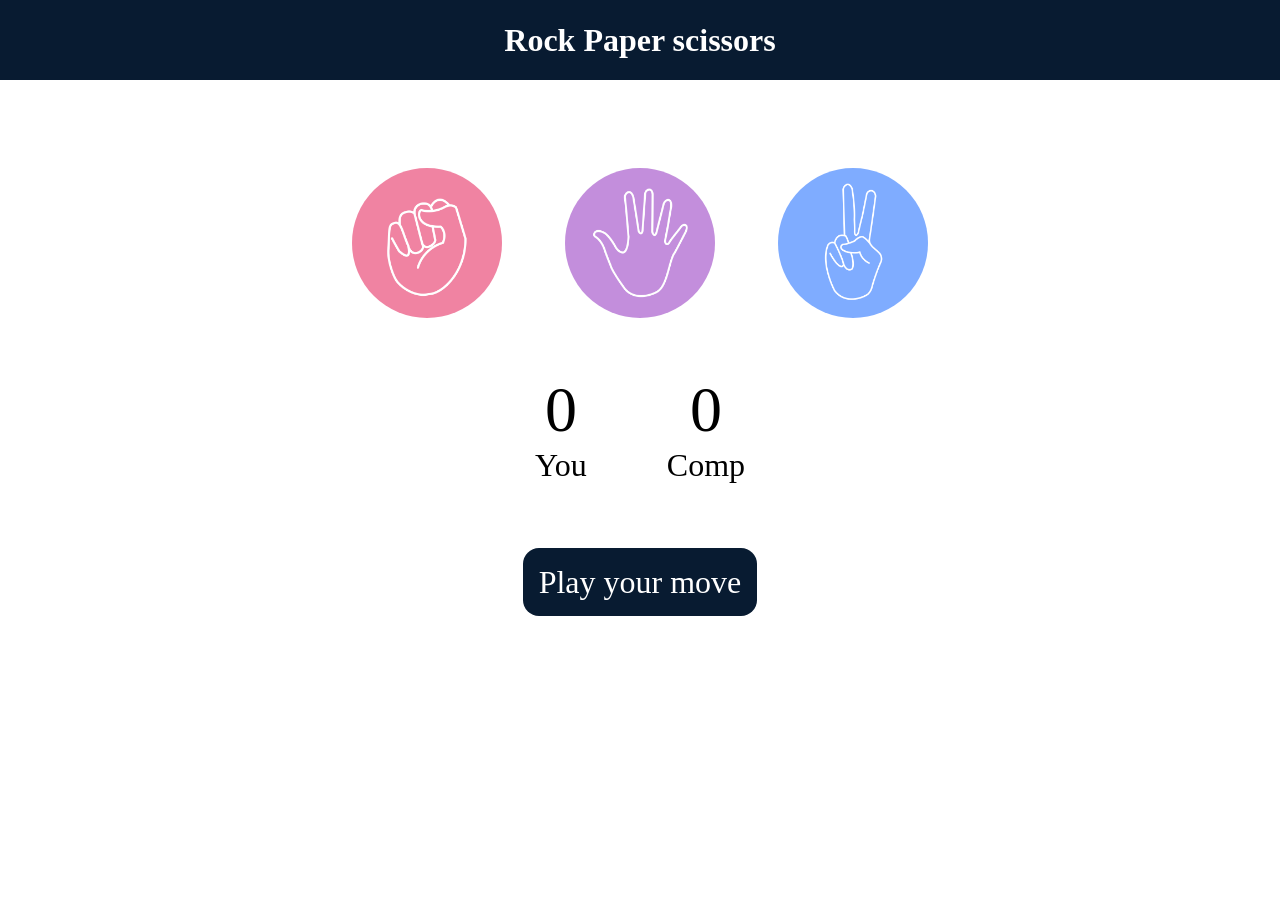
<file: Rock Paper Game/index.html>
<!DOCTYPE html>
<html lang="en">
<head>
    <meta charset="UTF-8">
    <meta name="viewport" content="width=device-width, initial-scale=1.0">
    <title>Rock Paper scissors Game</title>
    <link rel="stylesheet" href="style2.css">
</head>
<body>
    <h1>Rock Paper scissors</h1>
    <div class="choices">
        <div class="choice" id="rock">
            <img src="rock.png"/>
        </div>    
        <div class="choice" id="paper">
            <img src="paper.png"/>
        </div>
        <div class="choice" id="scissors">
            <img src="scissors.png"/>
        </div>
    </div>

    <div class="score-board">
        <div class="score">
            <p id="user-score">0</p>
            <p>You</p>
        </div>
        <div class="score">
            <p id="comp-score">0</p>
            <p>Comp</p>
        </div>
    </div>

    <div class="msg-container">
        <p id="msg">Play your move</p>
    </div>

</body>
<script src="Rock.js"></script>
</html>
</file>
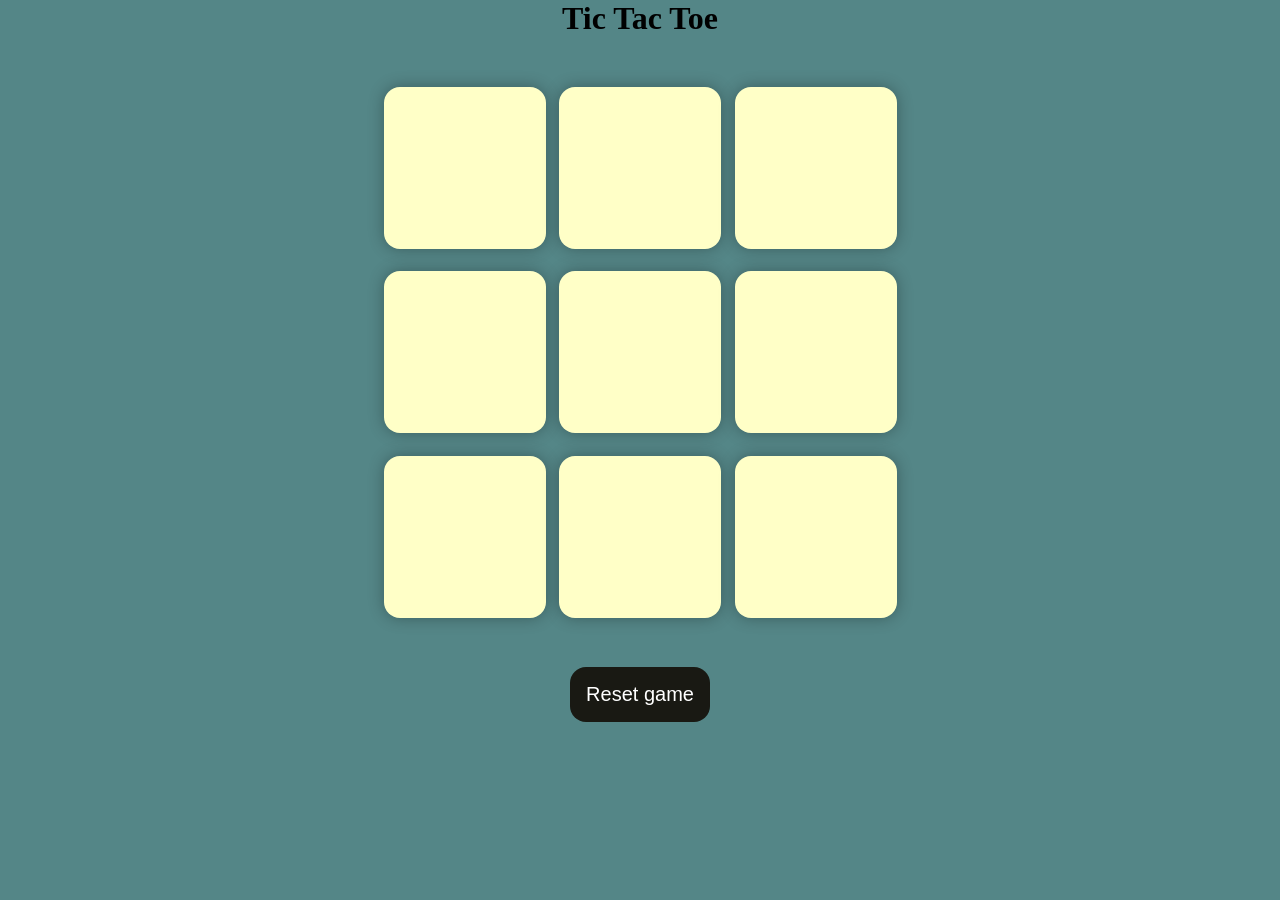
<file: Tic Tac Tao Game/index.html>
<!DOCTYPE html>
<html lang="en">
<head>
    <meta charset="UTF-8">
    <meta name="viewport" content="width=device-width, initial-scale=1.0">
    <link rel="stylesheet" href="style.css">
    <title>Tic-Tac-Toe Game</title>
</head>
<body>
    <div class="msg-container hide">
        <p id="msg">Winner</p>
        <button id="new-game">New Game</button>
    </div>
    <main>
    <h1>Tic Tac Toe</h1>
    <!-- Creating game Boxes for X and O -->
    <div class="container">
        <div class="game">
            <button class="box"></button>
            <button class="box"></button>
            <button class="box"></button>
            <button class="box"></button>
            <button class="box"></button>
            <button class="box"></button>
            <button class="box"></button>
            <button class="box"></button>
            <button class="box"></button>
        </div>
    </div>
    <button id="reset">Reset game</button>
    </main>
    <script src="game.js"></script>
</body>
</html>
</file>
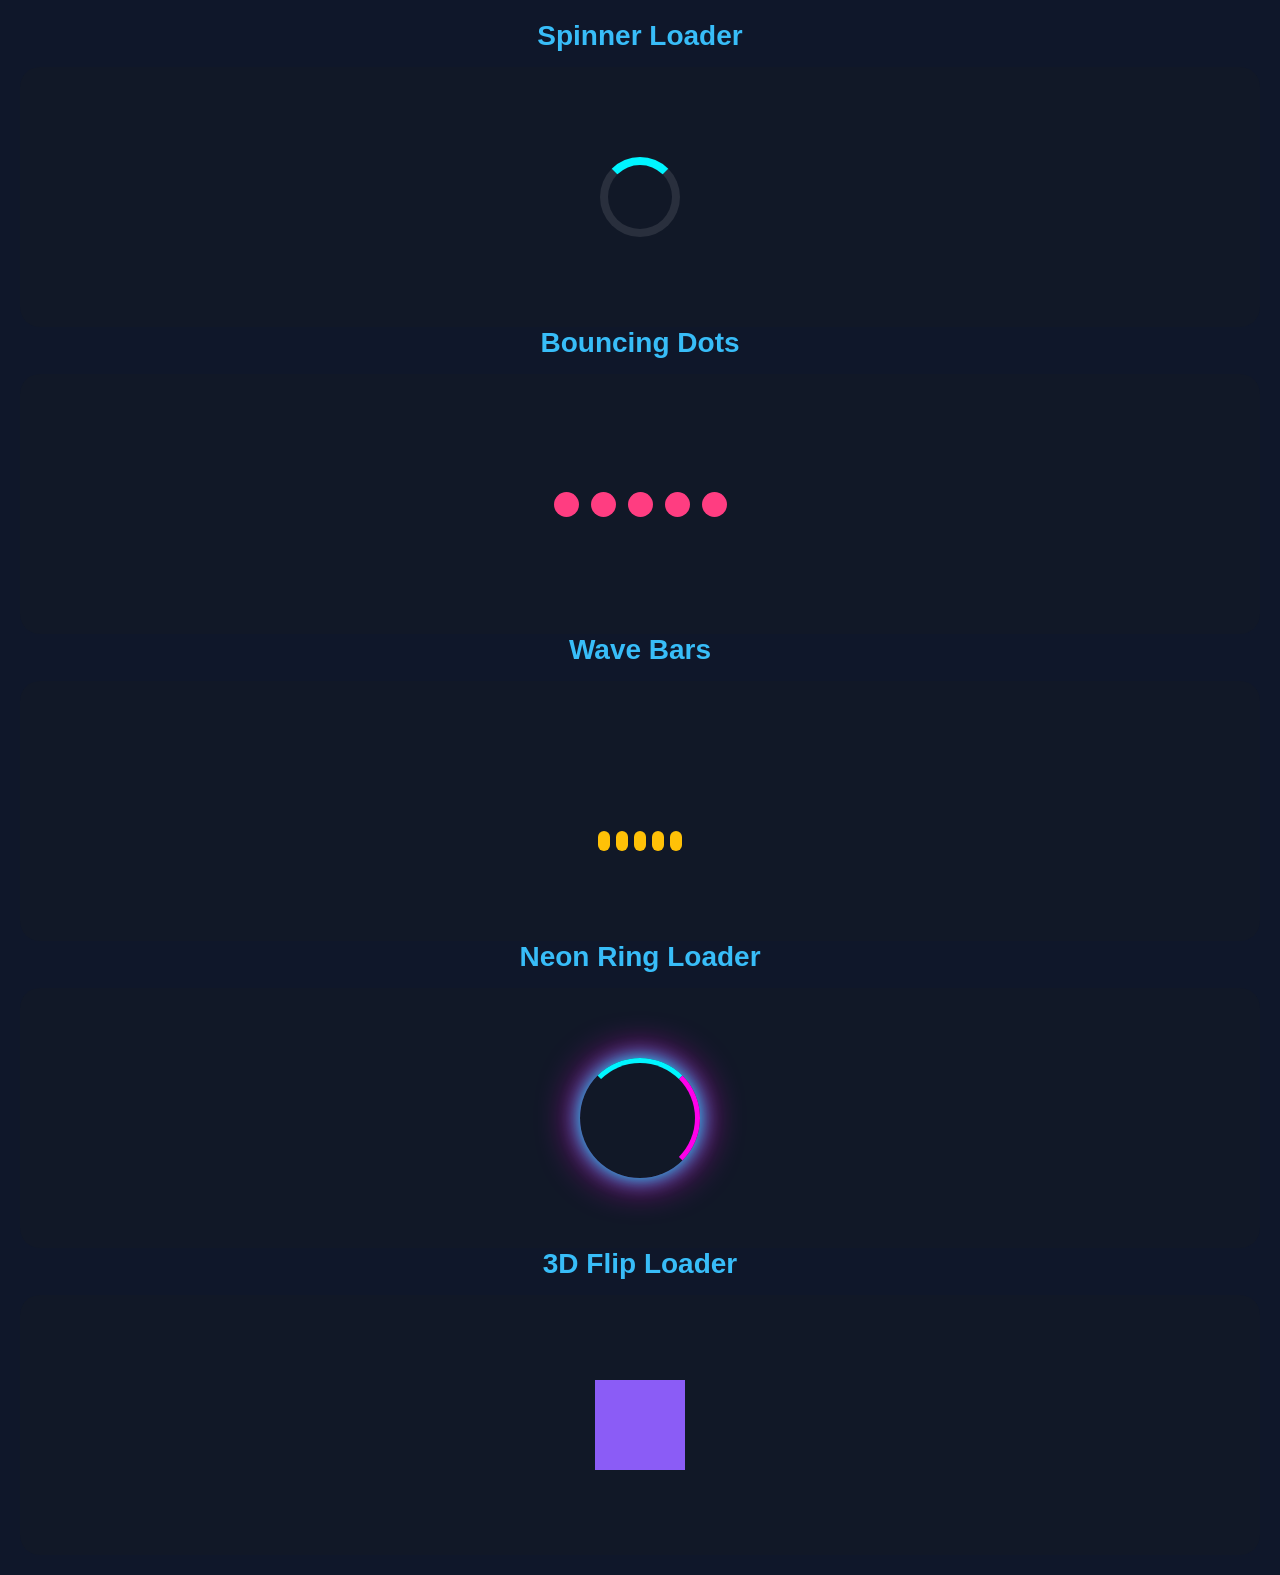
<file: Spinner/code.html>
<!DOCTYPE html>
<html lang="en">
<head>
	<meta charset="UTF-8">
	<meta name="viewport" content="width=device-width, initial-scale=1.0">
	<title>Document</title>
	<link rel="stylesheet" href="code.css">
</head>
<body>
	<!-- <h1>DOM we are learning something</h1>
	<div class="para">Let's learn about dom concept in detail.
	</div>
	<p>this is a simple para</p> -->
	<h2 class="title">Spinner Loader</h2>
	<div class="loader">
		<div class="preview">
			<div class="spinner"></div>
		</div>
	</div>

	<h2 class="title">Bouncing Dots</h2>
	<div class="loader">
		<div class="preview">
			<div class="dots">
				<span></span>
				<span></span>
				<span></span>
				<span></span>
				<span></span>
			</div>
		</div>
	</div>

	<h2 class="title">Wave Bars</h2>
	<div class="loader">
		<div class="preview">
			<div class="bars">
				<span></span>
				<span></span>
				<span></span>
				<span></span>
				<span></span>
			</div>
		</div>
	</div>

	<h2 class="title">Neon Ring Loader</h2>
	<div class="loader">
		<div class="preview">
			<div class="neon-ring"></div>
		</div>
	</div>

	<h2 class="title">3D Flip Loader</h2>
	<div class="loader">
		<div class="preview">
			<div class="flip"></div>
		</div>
	</div>

	<script src="code.js"></script>

</body>
</html>
</file>
<file: Rock Paper Game/style2.css>
* {
    margin: 0;
    padding: 0;
    text-align: center;
}

h1 {
    background-color: #081b31;
    color: #fff;
    height: 5rem;
    line-height: 5rem;

}

.choice {
    height: 165px;
    width: 165px;
    border-radius: 50%;
    display: flex;
    justify-content: center;
    align-items: center; 
}

.choice:hover {
    cursor: pointer;
    background-color: #081b31;
}

img {
    height: 150px;
    width: 150px;
    object-fit: cover;
    border-radius: 50%;
}

.choices {
    display: flex;
    justify-content: center;
    align-items: center;
    gap: 3rem;
    margin-top: 5rem;
}

.score-board {
    display: flex;
    justify-content: center;
    align-items: center;
    font-size: 2rem;
    margin-top: 3rem;
    gap: 5rem;
}

#user-score, #comp-score {
    font-size: 4rem;
}

.msg-container {
    margin-top: 5rem;
}

#msg {
    background-color: #081b31;
    color: #fff;
    font-size: 2rem;
    display: inline;
    padding: 1rem;
    border-radius: 1rem;
}
</file>
<file: Tic Tac Tao Game/style.css>
* {
    margin: 0;
    padding: 0;
}

body {
    background-color: #548687;
    text-align: center;

}

.container {
    height: 70vh;
    display: flex;
    justify-content: center;
    align-items: center;
}

.game {
    height:60vmin;
    width: 60vmin;
    flex-wrap: wrap;
    display: flex;
    justify-content: center;
    align-items: center;
    gap: 1.5vmin;
}

.box {
    height: 18vmin;
    width: 18vmin;
    border: none;
    border-radius: 1rem;
    box-shadow: 0 0 1rem rgba(0, 0, 0, 0.3);
    font-size: 8vmin;
    color: #b0413e;
    background-color: #ffffc7;
}

#reset {
    padding: 1rem;
    font-size: 1.25rem;
    background-color: #191913;
    color: #fff;
    border-radius: 1rem;
    border: none;
}

#new-game {
    padding: 1rem;
    font-size: 1.25rem;
    background-color: #191913;
    color: #fff;
    border-radius: 1rem;
    border: none;

}

#msg {
    color: #ffffc7;
    font-size: 5vmin;
}

.msg-container {
    height: 100vmin;
    display: flex;
    justify-content: center;
    align-items: center;
    flex-direction: column;
    gap: 4rem;
}

.hide {
    display: none;
}
</file>
<file: Spinner/code.css>
/* div {
    height: 25vmin;
    background-color:aqua;
    border: 2px solid black;
} */
/* .dark {
    background-color: black;
    color: white;
div {
    height: 250px;
    width: 150px;
    background-color:brown;
    border: 2px solid black;
    }
}
.light {
    background-color: white;
    color: black;
div {
    height: 250px;
    width: 150px;
    background-color:aqua;
    border: 2px solid black;
    }
}  */

/* Loader Animations */

* {
    padding: 0px;
    margin: 0px;
    box-sizing: border-box;
}
body {
    background: #0f172a;
    color: white;
    font-family: Arial, Helvetica, sans-serif;
    padding: 20px;
}
.preview {
    background: #111827;
    border-radius: 20px;
    padding: 25px;
    border: 1px solid rgba(225, 220, 220, 0.);
    display: flex;
    justify-content: center;
    align-items: center;
    min-height: 260px;
}

.title {
    margin-bottom: 15px;
    font-size: 28px;
    color: #38bdf8;
    text-align: center;
}
/* SPINNER LOADER */
.spinner{
    width: 80px;
    height: 80px;
    border: 8px solid rgba(255, 255, 255, 0.1);
    border-top: 8px solid #00f5ff;
    border-radius: 50%;
    animation: spin 1s linear infinite;
}
@keyframes spin {
    from{
        transform: rotate(0deg)
    }
    to {
        transform: rotate(360deg);
    }
}
/* BOUNCING DOTS */

.dots {
    display: flex;
    gap: 12px;
}
.dots span{
    width: 25px;
    height: 25px;
    background: #ff3d81;
    border-radius: 50%;
    animation: bounce 0.7s infinite alternate;
}
.dots span:nth-child(2){
    animation-delay:0.2s;
}
.dots span:nth-child(3){
    animation-delay:0.4s;
}
.dots span:nth-child(4){
    animation-delay:0.6s;
}
.dots span:nth-child(5){
    animation-delay:0.8s;
}
@keyframes bounce {
    from {
        transform: translateY(0);
    }
    to {
        transform: translateY(-20px);
    }
}

/* WAVE BARS */

.bars {
    display: flex;
    align-items: flex-end;
    gap : 6px;
    height: 80px;
}

.bars span {
    width: 12px;
    height: 20px;
    background: #ffc107;
    border-radius: 20px;
    animation: wave 1s infinite ease-in-out;
}

.bars span:nth-child(2) {
    animation-delay: 0.1s;
}
.bars span:nth-child(3) {
    animation-delay: 0.2s;
}
.bars span:nth-child(4) {
    animation-delay: 0.3s;
}
.bars span:nth-child(5) {
    animation-delay: 0.4s;
}

@keyframes wave {
    0%, 100% {
        height: 20px;
    }
    50% {
        height: 75px
    }
}

/* NEON RING */

.neon-ring {
    width: 120px;
    height: 120px;
    border-radius: 50%;
    border: 5px solid transparent;
    border-top: 5px solid #00f5ff;
    border-right: 5px solid #ff00ea;
    animation: ring 1s linear infinite;
    box-shadow: 0 0 20px #00f5ff, 0 0 40px #ff00ea;
}
@keyframes ring {
    from {
        transform: rotate(0deg);
    }
    to {
        transform: rotate(360deg);
    }
}

/* FLIP BOX */

.flip {
    width: 90px;
    height: 90px;
    background: #8b5cf6;
    animation: flip 1.5s infinite ease-in-out;
}

@keyframes flip{
    0% {
        transform: perspective(120px)
        rotateX(0deg) rotateY(0deg);
    }
    50% {
        transform: perspective(120px)
        rotateX(-180deg) rotateY(0deg);
    }
    100% {
        transform:perspective(120px)
        rotateX(-180deg) rotateY(-180deg);
    }
}
</file>
